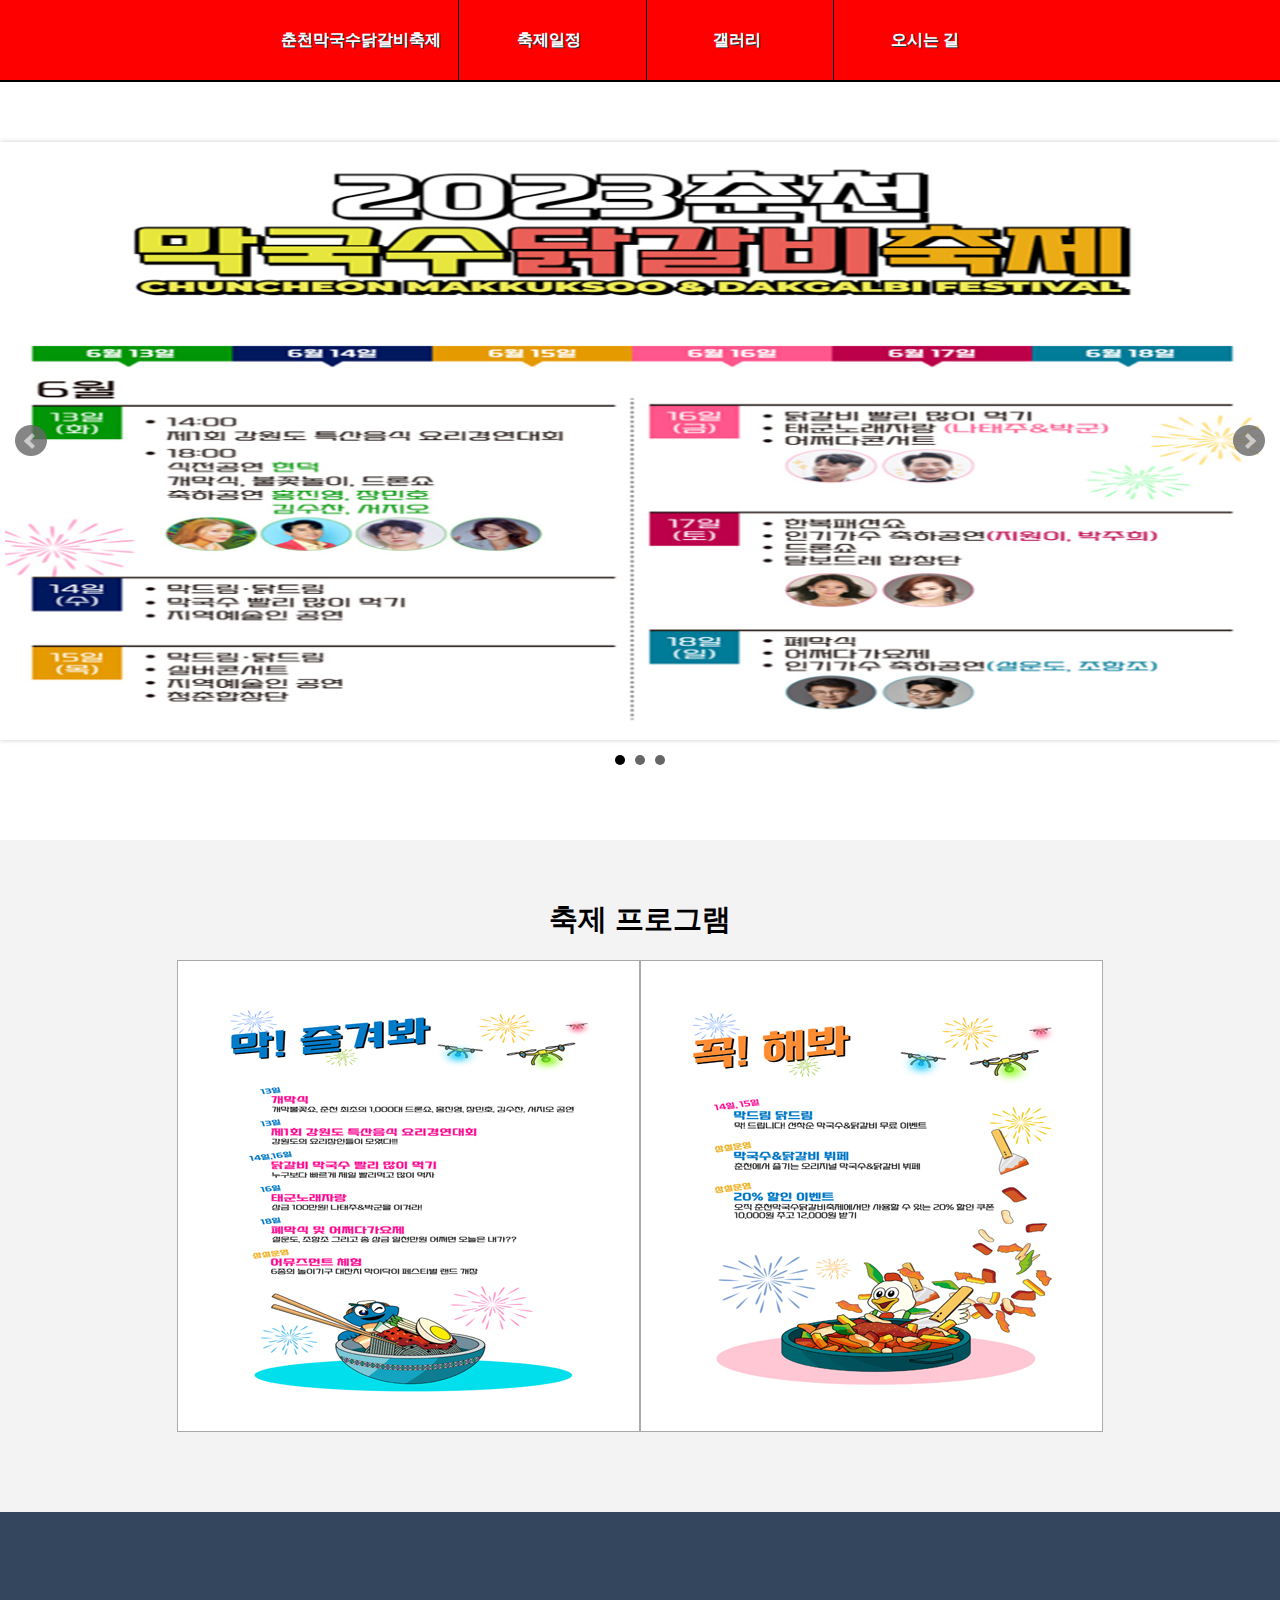
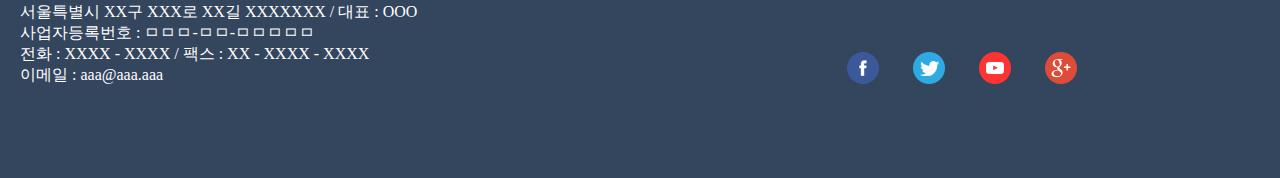
<file: a1.html>
<!DOCTYPE html>
<html lang="ko">

<head>
    <meta charset="UTF-8">
    <meta name="viewport" content="width=device-width, initial-scale=1.0">
    <title>flex 기반 반응형 웹페이지</title>
    <script src="js/jquery-2.2.4.min.js"></script>
    <script src="js/jquery.bxslider.js"></script>
    <script src="js/main.js"></script>

    <link rel="stylesheet" href="css/jquery.bxslider.css">
    <link rel="stylesheet" href="css/style.css">
</head>

<body>

    <!-- 네비게이션 -->
    <nav>
        <ul>
            <li><a href="index.html">춘천막국수닭갈비축제</a></li>
            <li><a href="a1.html">축제일정</a></li>
            <li><a href="a2.html">갤러리</a></li>
            <li><a href="a3.html">오시는 길</a></li>
        </ul>
        <a href="#" id="trigger">MENU</a>
    </nav>



    <!-- 헤더 -->
    <section>
        <div class="wrapper">
            <div class="banner">
                <div class="bxslider">
                    <div><img src="img/business-01-1.jpg"></div>
                    <div><img src="img/business-23-2.jpg"></div>
                    <div><img src="img/business-24-2.jpg"></div>
                </div>
            </div>
        </div>
    </section>



    <!-- 왜 코딩 교육 : 좌우 2개 항목 -->
    <section>
        <div class="wrapper">
            <header class="section-title">
                <h3>축제 프로그램</h3>
            </header>
            <div class="program-list">
                <div class="program">
                    <p><img src="img/business-23-1.jpg" alt=""></p>
                </div>
                <div class="program">
                    <p><img src="img/business-24-1.jpg" alt=""></p>
                </div>
            </div>
        </div>
    </section>



    <!-- 푸터 -->
    <section class="footer">
        <div class="wrapper">
            <div class="footer-info">
                <div class="contact">
                    <p> 서울특별시 XX구 XXX로 XX길 XXXXXXX / 대표 : OOO </p>
                    <p> 사업자등록번호 : ㅁㅁㅁ-ㅁㅁ-ㅁㅁㅁㅁㅁ
                    <p> 전화 : XXXX - XXXX / 팩스 : XX - XXXX - XXXX </p>
                    <p> 이메일 : aaa@aaa.aaa</p>
                </div>
                <div class="sns">
                    <a href="#"><img src="img/fb.png"></a>
                    <a href="#"><img src="img/tw.png"></a>
                    <a href="#"><img src="img/ytube.png"></a>
                    <a href="#"><img src="img/gp.png"></a>
                </div>
            </div>
        </div>
    </section>

</body>

</html>
</file>
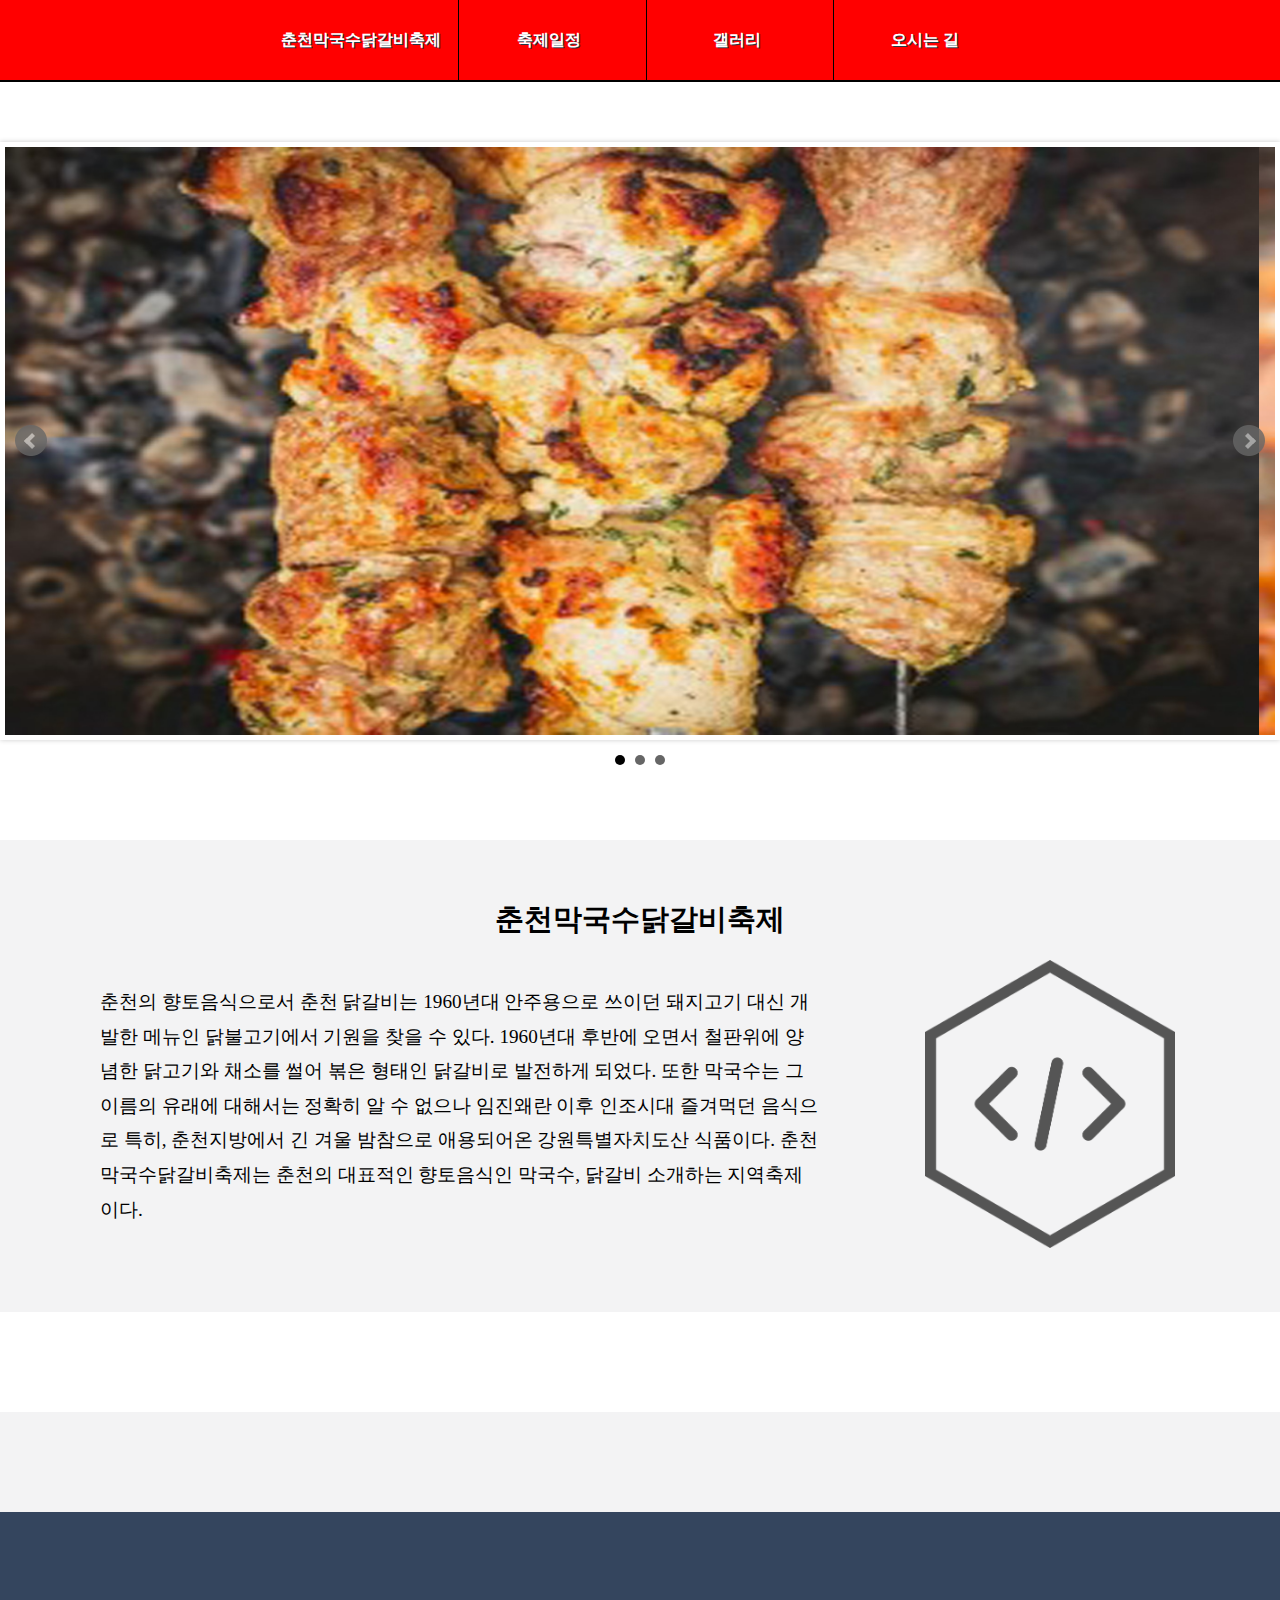
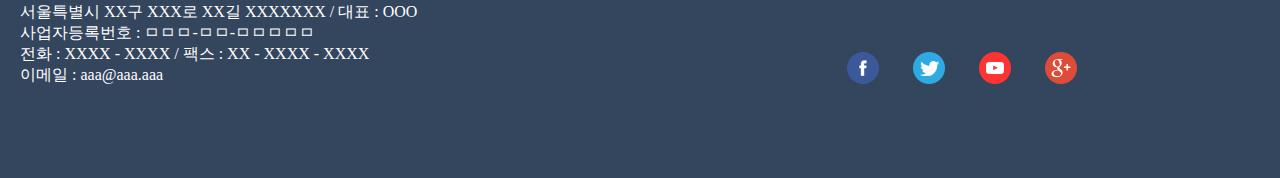
<file: a2.html>
<!DOCTYPE html>
<html lang="ko">

<head>
    <meta charset="UTF-8">
    <meta name="viewport" content="width=device-width, initial-scale=1.0">
    <title>flex 기반 반응형 웹페이지</title>
    <script src="js/jquery-2.2.4.min.js"></script>
    <script src="js/jquery.bxslider.js"></script>
    <script src="js/main.js"></script>

    <link rel="stylesheet" href="css/jquery.bxslider.css">
    <link rel="stylesheet" href="css/style.css">
</head>

<body>

    <!-- 네비게이션 -->
    <nav>
        <ul>
            <li><a href="index.html">춘천막국수닭갈비축제</a></li>
            <li><a href="a1.html">축제일정</a></li>
            <li><a href="a2.html">갤러리</a></li>
            <li><a href="a3.html">오시는 길</a></li>
        </ul>
        <a href="#" id="trigger">MENU</a>
    </nav>



    <!-- 헤더 -->
    <section>
        <div class="wrapper">
            <div class="banner">
                <div class="bxslider">
                    <div><img src="img/14-1.jpg"></div>
                    <div><img src="img/15-1.jpg"></div>
                    <div><img src="img/16-1.jpg"></div>
                </div>
            </div>
        </div>
    </section>



    <!-- 왜 코딩 교육 : 좌우 2개 항목 -->
    <section>
        <div class="wrapper"> 
             <header class="section-title">
                <h3>춘천막국수닭갈비축제</h3>
            </header> 
             <div class="intro">
                <div class="text"> 
                     <p>춘천의 향토음식으로서 춘천 닭갈비는 1960년대 안주용으로 쓰이던 돼지고기 대신 개발한 메뉴인 닭불고기에서 기원을 찾을 수 있다. 1960년대 후반에 오면서 철판위에 양념한 닭고기와 채소를 썰어 볶은 형태인 닭갈비로 발전하게 되었다. 또한 막국수는 그 이름의 유래에 대해서는 정확히 알 수 없으나 임진왜란 이후 인조시대 즐겨먹던 음식으로 특히, 춘천지방에서 긴 겨울 밤참으로 애용되어온 강원특별자치도산 식품이다.
                        춘천막국수닭갈비축제는 춘천의 대표적인 향토음식인 막국수, 닭갈비 소개하는 지역축제이다.
                    </p> 
                 </div> 
                 <div class="img">
                    <img src="img/coding.png" width="250">
                </div> 
            </div>
        </div>
    </section>

    <!-- 한마디 : flex 사용 안 함 -->
    <section>
        <div class="wrapper">
            <!-- <div class="about">
                <div class="msg">
                    <p><img src="img/quot-1.png"></p>
                    <video src="img/aa.mp4"autoplay muted loop></video>
                    
                    <p><img src="img/quot-2.png"></p>
                </div>
            </div> -->
        </div>
    </section>

    <!-- 교육 프로그램 : 한 줄에 여러 항목 -->
    <section>
        <div class="wrapper">
            <!-- <header class="section-title">
                <h3>축제 프로그램</h3>
            </header>
            <div class="program-list">
                <div class="program">
                    <p><img src="img/business-23-1.jpg" alt=""></p>
                </div>
                <div class="program">
                    <p><img src="img/business-24-1.jpg" alt=""></p>
                </div>
            </div> -->
        </div>
    </section>



    <!-- 푸터 -->
    <section class="footer">
        <div class="wrapper">
            <div class="footer-info">
                <div class="contact">
                    <p> 서울특별시 XX구 XXX로 XX길 XXXXXXX / 대표 : OOO </p>
                    <p> 사업자등록번호 : ㅁㅁㅁ-ㅁㅁ-ㅁㅁㅁㅁㅁ
                    <p> 전화 : XXXX - XXXX / 팩스 : XX - XXXX - XXXX </p>
                    <p> 이메일 : aaa@aaa.aaa</p>
                </div>
                <div class="sns">
                    <a href="#"><img src="img/fb.png"></a>
                    <a href="#"><img src="img/tw.png"></a>
                    <a href="#"><img src="img/ytube.png"></a>
                    <a href="#"><img src="img/gp.png"></a>
                </div>
            </div>
        </div>
    </section>

</body>

</html>
</file>
<file: css/style.css>
@charset "utf-8";
@import url('https://fonts.googleapis.com/css2?family=Nanum+Myeongjo&display=swap');
*{
    margin:0px;
    padding: 0px;
}

/* 네비게이션 */
a:link, a:hover,a:visited{
    color: #fff;
    text-decoration: none;
    text-shadow: 1px 1px 0px #283744;
}

nav{
    display: flex;
    width: 100vw;
    height: auto;
    background: red;
    font-size: 1.0em;
    font-weight: bold;
    position: relative;
}



nav ul{
    display: none;
    height: auto;
}
nav ul li{
    display: block;
    width: 100%;
    text-align: center;
    border-bottom: 1px solid #576979;
}
nav ul li a{      
    line-height: 50px;
}
nav a#trigger{
    display: block;
    background-color: red;
    width: 100%;
    padding-left: 15px;
    line-height: 40px;
    position: relative;
}
@media screen and (min-width:764px){
    nav{
        height: 80px;
        border-bottom: 2px solid black;
    }
    nav ul{
        list-style: none;
        display: block;
        width: 750px;
        height: 80px;
        padding: 0px;
        margin: 0px auto;
        display: flex;
        justify-content: space-around;
    }
    nav ul li{
        flex: 1;
        flex-basis: 22%;
        border-bottom: 0;
        border-right: 1px solid black;
        margin-right: -6px;
    }
    nav ul li:last-child{
        border-right: 0;
    }
    nav ul li a{
        font-size: 1em;
        line-height: 80px;
    }
    nav a#trigger{
        display: none;
    }
}

/* section */
section{
    width: 100vw;
    position: relative;
}

section:nth-child(odd){
    background-color: #f3f3f4; 
}


section-title{
    margin: 30px auto 50px auto;
    /* border: 1px solid red; */
}
.section-title h3{
    font-size: 1.8em;
    text-align: center;
}
.wrapper{
    padding-top: 60px;
    padding-bottom: 40px;
    background: transparent;/*투명*/
}


/* 화면 너비를 아무리 크게 만들더라도 내용은 최대 너비 1300px까지 표시 */
@media screen and (min-width:764px){
    .wrapper{
        max-width: 1300px;
        margin: 0 auto;
    }
}

/* 헤더 */
.banner{
    max-width: 1300px;
    margin: 0 auto;
}


/* 코딩 영역 */
.about{
    line-height: 1.8;
    padding: 20px 50px;
}
.msg p{
    color: #ff6600;
    font-size: 1.4em;
    font-family: 'Nanum Myeongjo', serif;
    font-style: italic;
    text-align: center;
    line-height: 1.8;
    margin-bottom: 20px;
}
.msg span{
    font-size: 0.9em;
    color: #aaa;
}

/* 왜 코딩 교육? 영역 */
.intro{
    padding: 20px 50px;
}
.text{
    padding-left: 50px;
    padding-right: 50px;
}
.text p{
    font-size: 1.2em;
    line-height: 1.8;
}
.img{
    text-align: center;
    display: none;
}

@media screen and (min-width:764px){
    .intro{
        padding: 20px 50px;
        display: flex;/* .intro의 자식 요소를 플렉스 박스로 배치 */
        align-items: center; /*플렉스 컨테이너의 교차 축(수직) 방향 정렬 방법 지정*/
    }
    .text{
        flex:2; /*기본크리(flex:1)의 2배만큼 차지*/
    }
    .img{
        display: block;
        flex: 1; /*기본 크리(flex:1)만큼 차지*/
    }
    .img>img{
        max-width: 250px;
    }
}
    


/* 교육 프로그램 */
.program-list{
    padding: 20px 50px;
}
.program-list h4{
    font-size: 1.3em;
    margin-bottom: 20px;
}
.program{
    padding: 30px;
    box-sizing: border-box;
    margin-bottom: 20px;
    background-color: #fff;
    border: 1px solid #aaa;
}

@media screen and (min-width:764px){
    .program-list{
        display: flex;/* 자식 요소에 플렉스 적용*/

        /* 첫번째 블록의 왼쪽과 마지막 블록의 오른쪽에는 여백을 넣지 않고 일정 간격으로 배치*/
        /* justify-content: space-between; -수정*/
        justify-content: center;
    }
    .program{
         /* 각 블록의 기본 너비 */
        flex-basis: 22%;
    }
}
/* 푸터 */
.footer{
    padding-top: 30px;
    padding-bottom: 50px;
    background-color: #34455e;
}
.footer-info{
    padding-left: 20px;
    padding-right: 20px;
}
.contact{
    color: #fff;
}
.sns{
    margin-top: 50px;
}
.sns a{
    margin-right: 30px;
}
.sns a:last-child{
    margin-right: 0px;
}

@media screen and (min-width:764px){
    .footer-info{
        max-width: 1300px;
        display: flex;
    }
    .contact{
        flex: 2;
    }
    .sns{
        flex: 1;
    }
}
</file>
